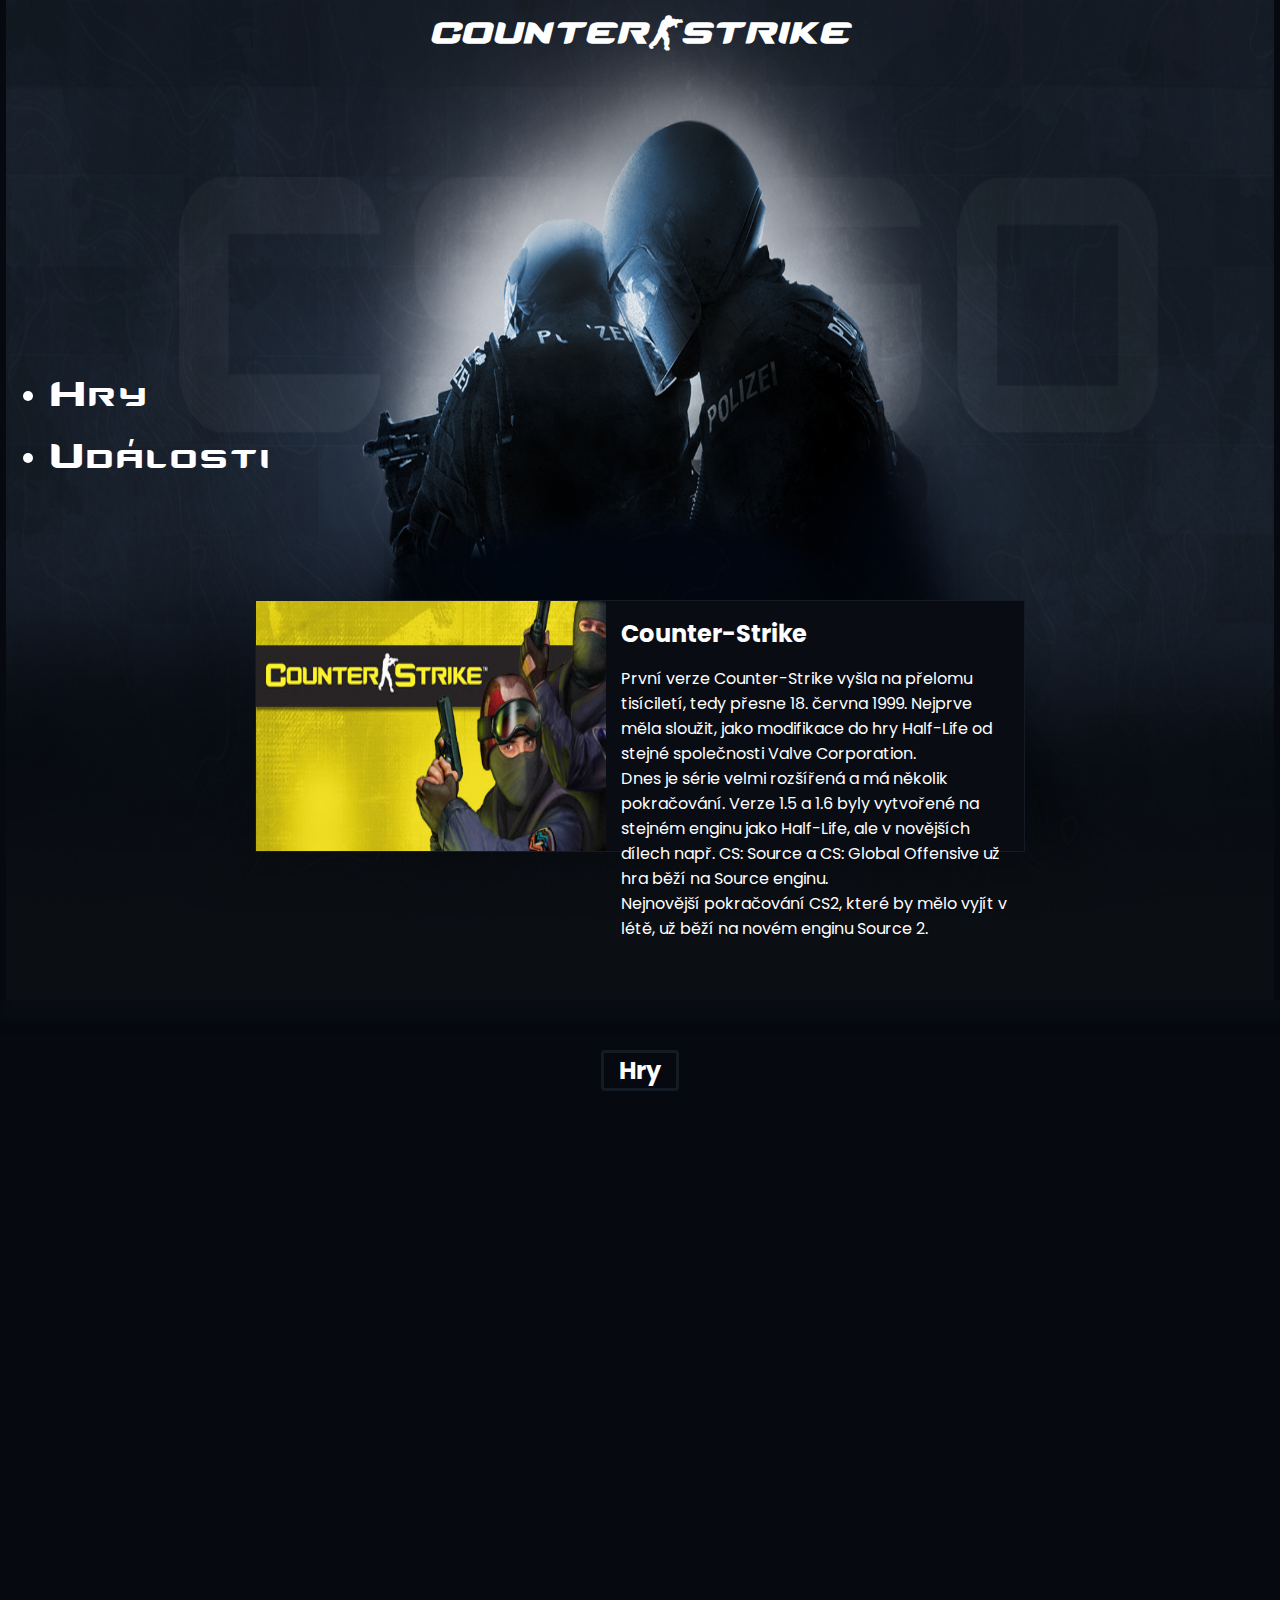
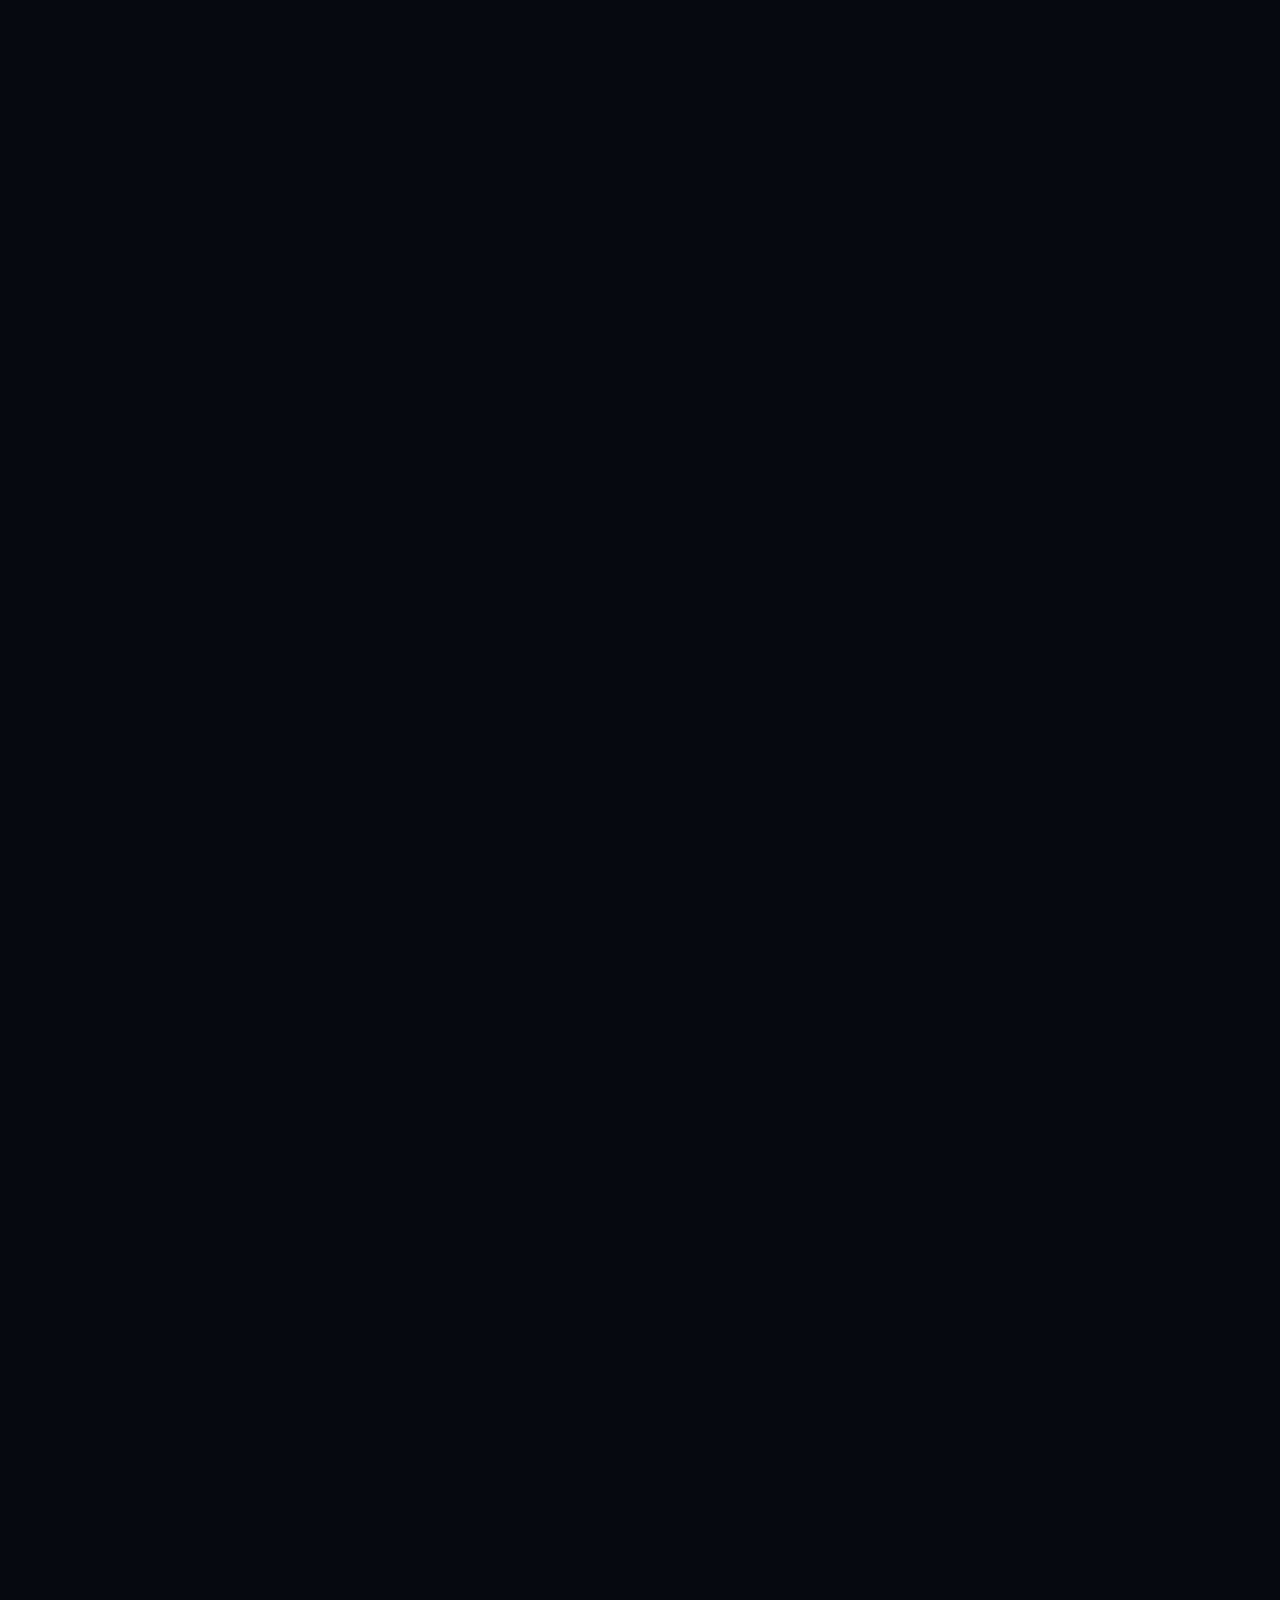
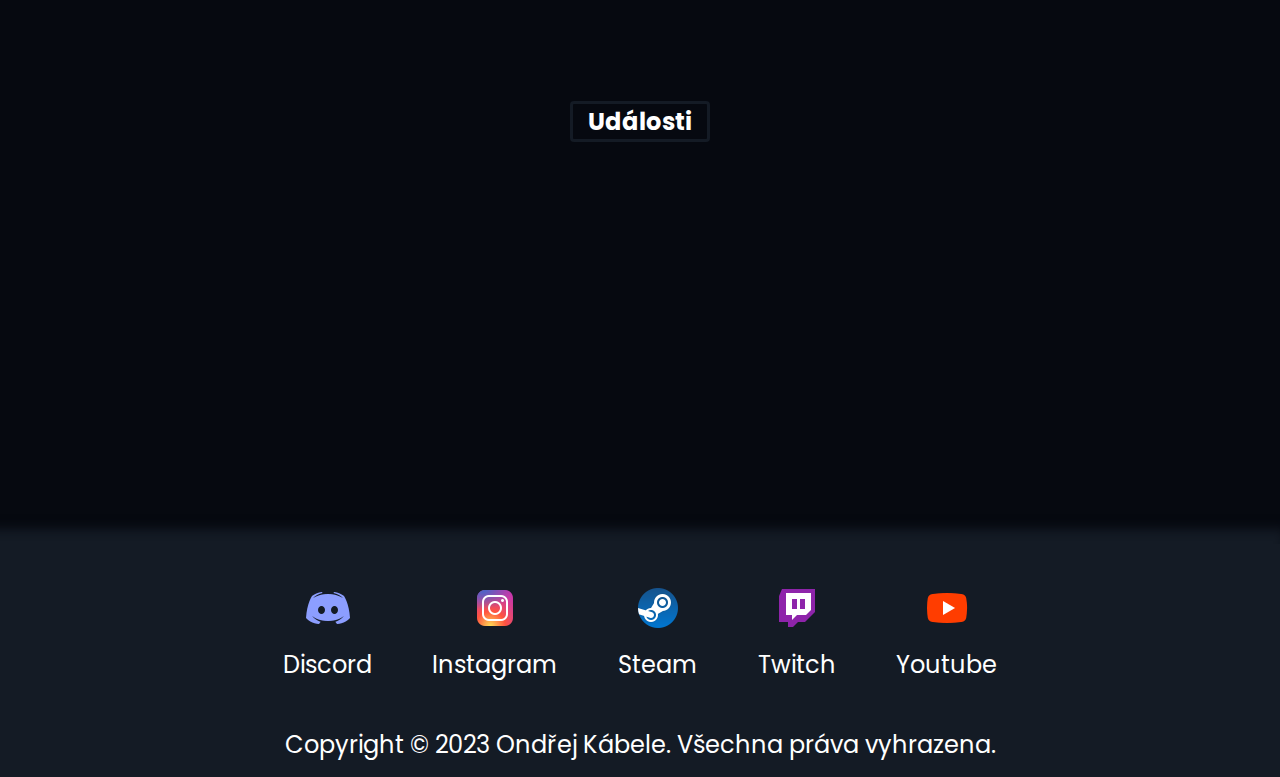
<file: index.html>
<!DOCTYPE html>
<html lang="cs">

<head>
    <meta charset="UTF-8">
    <meta http-equiv="X-UA-Compatible" content="IE=edge">
    <meta name="viewport" content="width=device-width, initial-scale=1.0">
    <title>One Page</title>
    <link rel="stylesheet" href="onepage.css">
    <link rel="icon" href="img/favicon.ico">
    <link href="https://unpkg.com/aos@2.3.1/dist/aos.css" rel="stylesheet">
</head>

<body>
    <div id="wrapper">
        <header>
            <nav>
                <div id="header-links">
                    <ul>
                        <li>
                            <a href="#hry">Hry</a>
                        </li>
                        <li>
                            <a href="#udalosti">Události</a>
                        </li>
                    </ul>
                </div>
            </nav>
            <div id="header-nadpis">
                <h1><i>COUNTER-STRIKE</i></h1>
            </div>
            <div id="header-img">
                <img src="img/header.png" alt="">
            </div>
            <div id="series">
                <div id="series-img">
                    <img src="img/series-img.jpg" alt="">
                </div>
                <div id="series-text">
                    <h2>Counter-Strike</h2>
                    <p>První verze Counter-Strike vyšla na přelomu tisíciletí, tedy přesne 18. června 1999. Nejprve měla
                        sloužit, jako modifikace do hry Half-Life od stejné společnosti Valve Corporation.<br> Dnes je
                        série velmi rozšířená a má několik pokračování. Verze 1.5 a 1.6 byly vytvořené na stejném enginu
                        jako Half-Life, ale v novějších dílech např. CS: Source a CS: Global Offensive už hra běží na
                        Source enginu. <br>Nejnovější pokračování CS2, které by mělo vyjít v létě, už běží na novém
                        enginu Source 2.</p>
                </div>
            </div>
        </header>
        <div id="main">
            <div class="articles-nadpis" id="hry">
                <h2>Hry</h2>
            </div>
            <div id="article-1" data-aos="zoom-in-right">
                <div>
                    <img src="img/article1img.jpg" alt="">
                </div>
                <div id="article-1-text">
                    <h2>Counter-Strike 1.6</h2>
                    <p>Oficiálně vydáno 9. listopadu roku 2000.<br>Hra jela na enginu GoldSrc neboli Gold Source
                        vyvíjený společností Valve. Hluboko ve svém jádru je engine těžce modifikovaná verze Quake
                        Enginu od společnosti id Software.<br>Counter-Strike je first-person střílečka, ve které si hráč
                        vybere, jestli chce hrát za teroristy nebo za counter-teroristy. Každý tým zkouší splnit cíl
                        jejich mise, který spočívá buďto zabitím nepřátelského teamu, nebo odpálení/zneškodnění bomby.
                    </p>
                </div>
            </div>
            <div id="article-2" data-aos="zoom-in-left">
                <div class="article-2-text">
                    <h2>Counter-Teroristé</h2>
                    <p>Na začátku kola dostanou jenom zbraň USP-S a nůž. Jejich cílem je zneškodnění bomby, nebo zabití
                        nepřátelského týmu.<br>Jako primární zbraň mají na výběr mezi M4A1-S nebo M4A4.</p>
                </div>
                <div id="article-2-img">
                    <img src="img/article2imgct-t.jpg" alt="">
                </div>
                <div class="article-2-text">
                    <h2>Teroristé</h2>
                    <p>Na začátku kola dostanou zbraň Glock-18 a nůž. Jejich cílem je odpálení bomby, nebo zabití
                        nepřátelského týmu.<br>Jako primární zbraň mají AK-47.</p>
                </div>
            </div>
            <div id="article-3" data-aos="flip-up">
                <div>
                    <img src="img/article3img.jpg" alt="">
                </div>
                <div id="article-3-text">
                    <h2>Counter-Strike: Source</h2>
                    <p>Vydáno v říjnu v roce 2004 jako remake <a href="#article-1">Counter-Strike 1.6</a><br>Hra byla
                        nejdříve vydaná v balíčku společne s Half-Life 2. Poté se začala prodávat
                        samostatně.<br>Counter-Strike: Source byl pojmenován po enginu, který hra používala, Source.
                    </p>
                </div>
            </div>
            <div id="article-4" data-aos="fade-down">
                <div>
                    <img src="img/article4img.jpg" alt="">
                </div>
                <div id="article-4-text">
                    <h2>Counter-Strike: Global Offensive</h2>
                    <p>Vydáno 21. srpna 2012. Hra nejdřívě měla být vylepšená verze CS: Source pro konzole.<br>CS:GO
                        běží na Source enginu.<br>CS:GO se liší od ostatních her nejen vylepšenou grafikou, ale i novou
                        funkcí, kterou minulé hry neměly a to je inverntář a skiny. Ty byly přidány do hry 13. srpna
                        2013 jako část "Arms Deal" aktualizace. Další velká aktualizace byla "Panorama update", která
                        vyšla 19. června 2018 a předělala celé menu hry.</p>
                </div>
            </div>
            <div id="article-5" data-aos="flip-down">
                <div>
                    <img src="img/article5img.jpg" alt="">
                </div>
                <div id="article-5-text">
                    <h2>Counter-Strike 2</h2>
                    <p>Momentálně nejnovější vydání ze série Counter-strike, které by mělo vyjít někdy v létě tohoto
                        roku, přesné vydání je zatím nejasné.<br>Hra by měla běžet na enginu Source 2, který přináší
                        vylepšenou grafiku a osvětlení.<br>Jedna velká změna tohoto nového vydání jsou předělané kouřové
                        granáty, které nyní reagují na okolí a jsou responzivní.<br>Jedny z největších změn, jsou
                        předělané mapy, vylepšené menu a osvětlení a lepší vzhled skinů.</p>
                </div>
            </div>
            <div class="articles-nadpis" id="udalosti">
                <h2>Události</h2>
            </div>
            <div id="article-6" data-aos="fade-up">
                <div>
                    <img src="img/article6img.jpg" alt="">
                </div>
                <div id="article-6-text">
                    <h2>Counter-Strike 2</h2>
                    <p>Momentálně se v Paříži hraje poslední CS:GO Major, neboli světový šampionát. Další major se bude
                        hrát už ve hře CS2 a bude pořádán v Copenhagenu v Dánsku.<br>Celkový prize pool majoru je 1 250
                        000$. Tým, který vyhraje major získá 500 000$. Druhé místo obdrží 170 000$.<br>Týmy, které se
                        zatím kvalifikovali do finále, jsou Heroic a Vitality, kteří vyhráli 3-0. Ty ostatní týmy zatím
                        hrají skupiny, ve kterých se rozhodne, kdo postoupí nebo kdo vypadne.</p>
                </div>
            </div>
        </div>
        <footer>
            <div id="footer-links">
                <div class="odkazy">
                    <a href="https://discord.gg/NRZaTtVXcN" target="_blank">
                        <img src="img/discordicon.png" alt="">
                        <p>Discord</p>
                    </a>
                </div>
                <div class="odkazy">
                    <a href="https://www.instagram.com/ondrej_kabele/" target="_blank">
                        <img src="img/instagramicon.png" alt="">
                        <p>Instagram</p>
                    </a>
                </div>
                <div class="odkazy">
                    <a href="https://steamcommunity.com/id/F1shypiso" target="_blank">
                        <img src="img/steamicon.png" alt="">
                        <p>Steam</p>
                    </a>
                </div>
                <div class="odkazy">
                    <a href="https://www.twitch.tv/xf1shyy_" target="_blank">
                        <img src="img/twitchicon.png" alt="">
                        <p>Twitch</p>
                    </a>
                </div>
                <div class="odkazy">
                    <a href="https://www.youtube.com/channel/UCJGRxH2blSZl3icuRD3tygg" target="_blank">
                        <img src="img/youtubeicon.png" alt="">
                        <p>Youtube</p>
                    </a>
                </div>
            </div>
            <div id="footer-text">
                <p>Copyright &copy; 2023 Ondřej Kábele. Všechna práva vyhrazena.</p>
            </div>
        </footer>
        <script src="https://unpkg.com/aos@2.3.1/dist/aos.js"></script>
        <script>
            AOS.init({
                duration: 1000
            }
            );
        </script>
    </div>
</body>

</html>
</file>
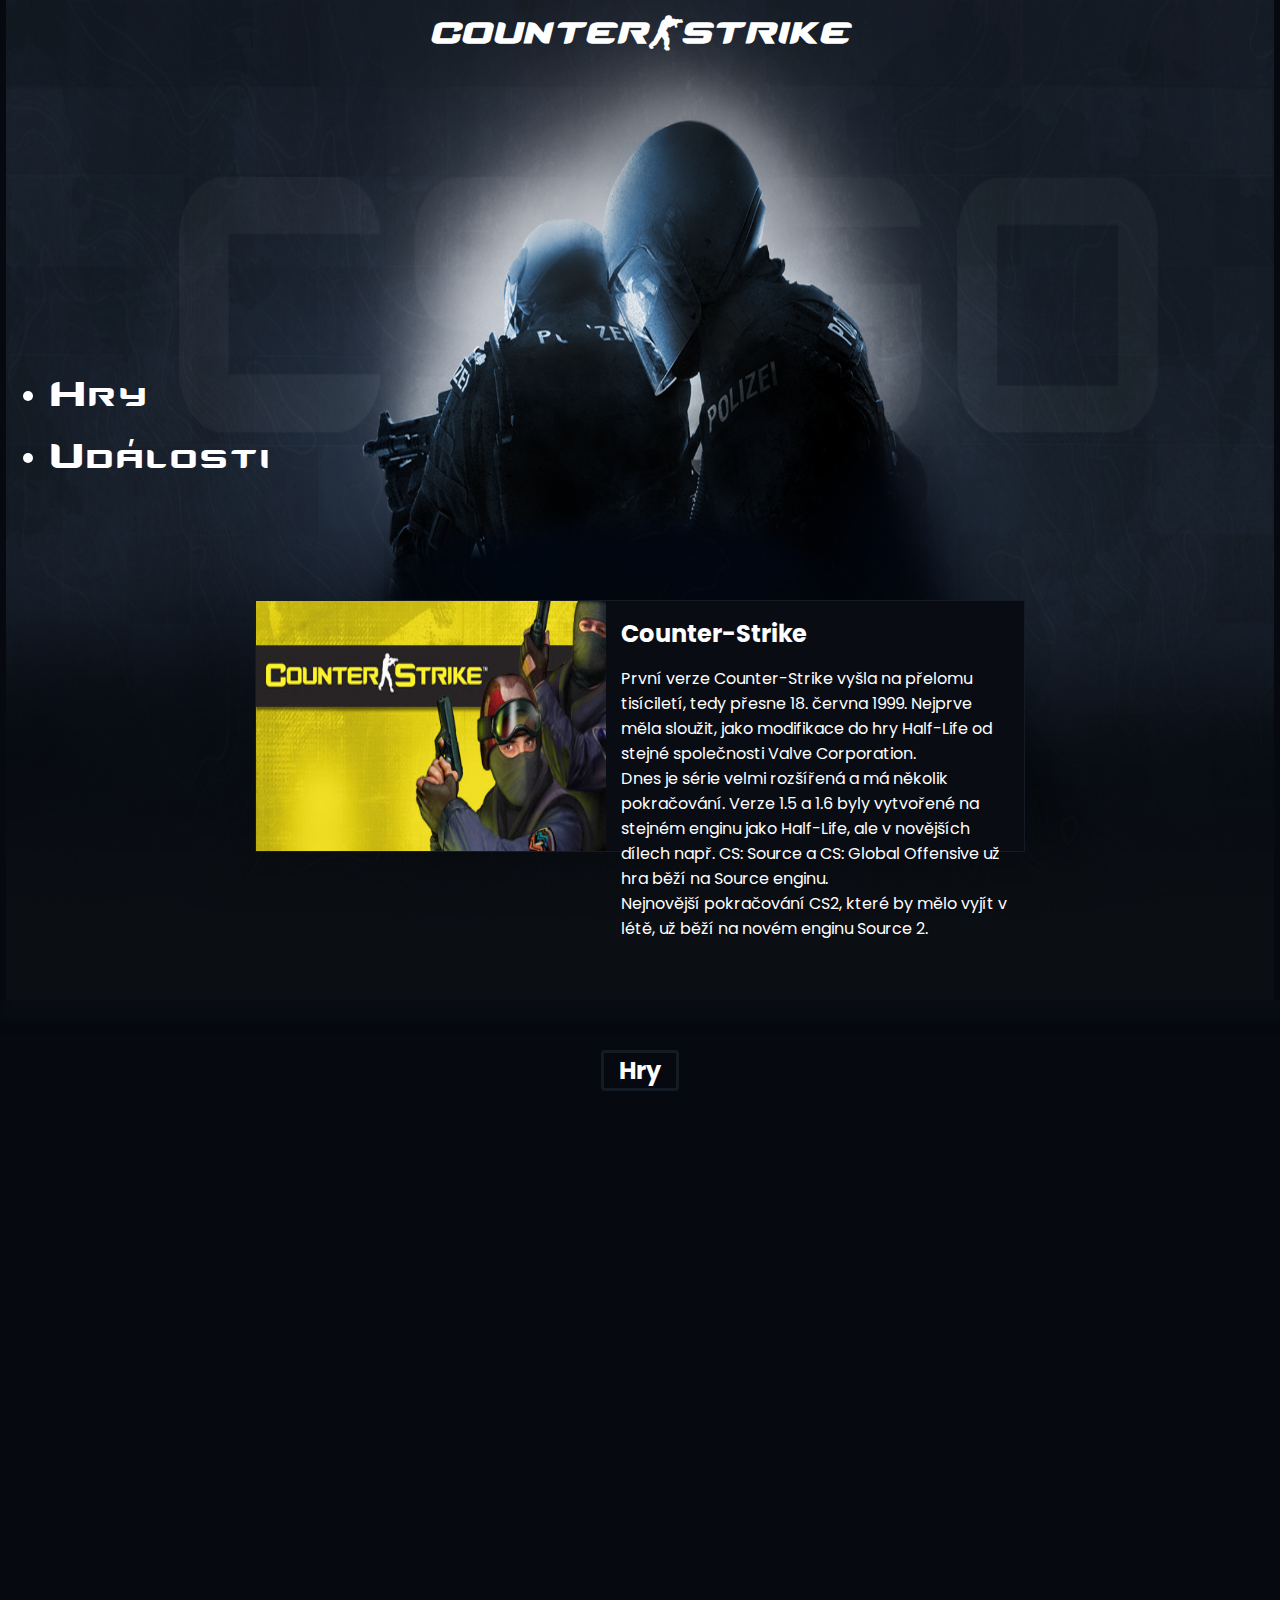
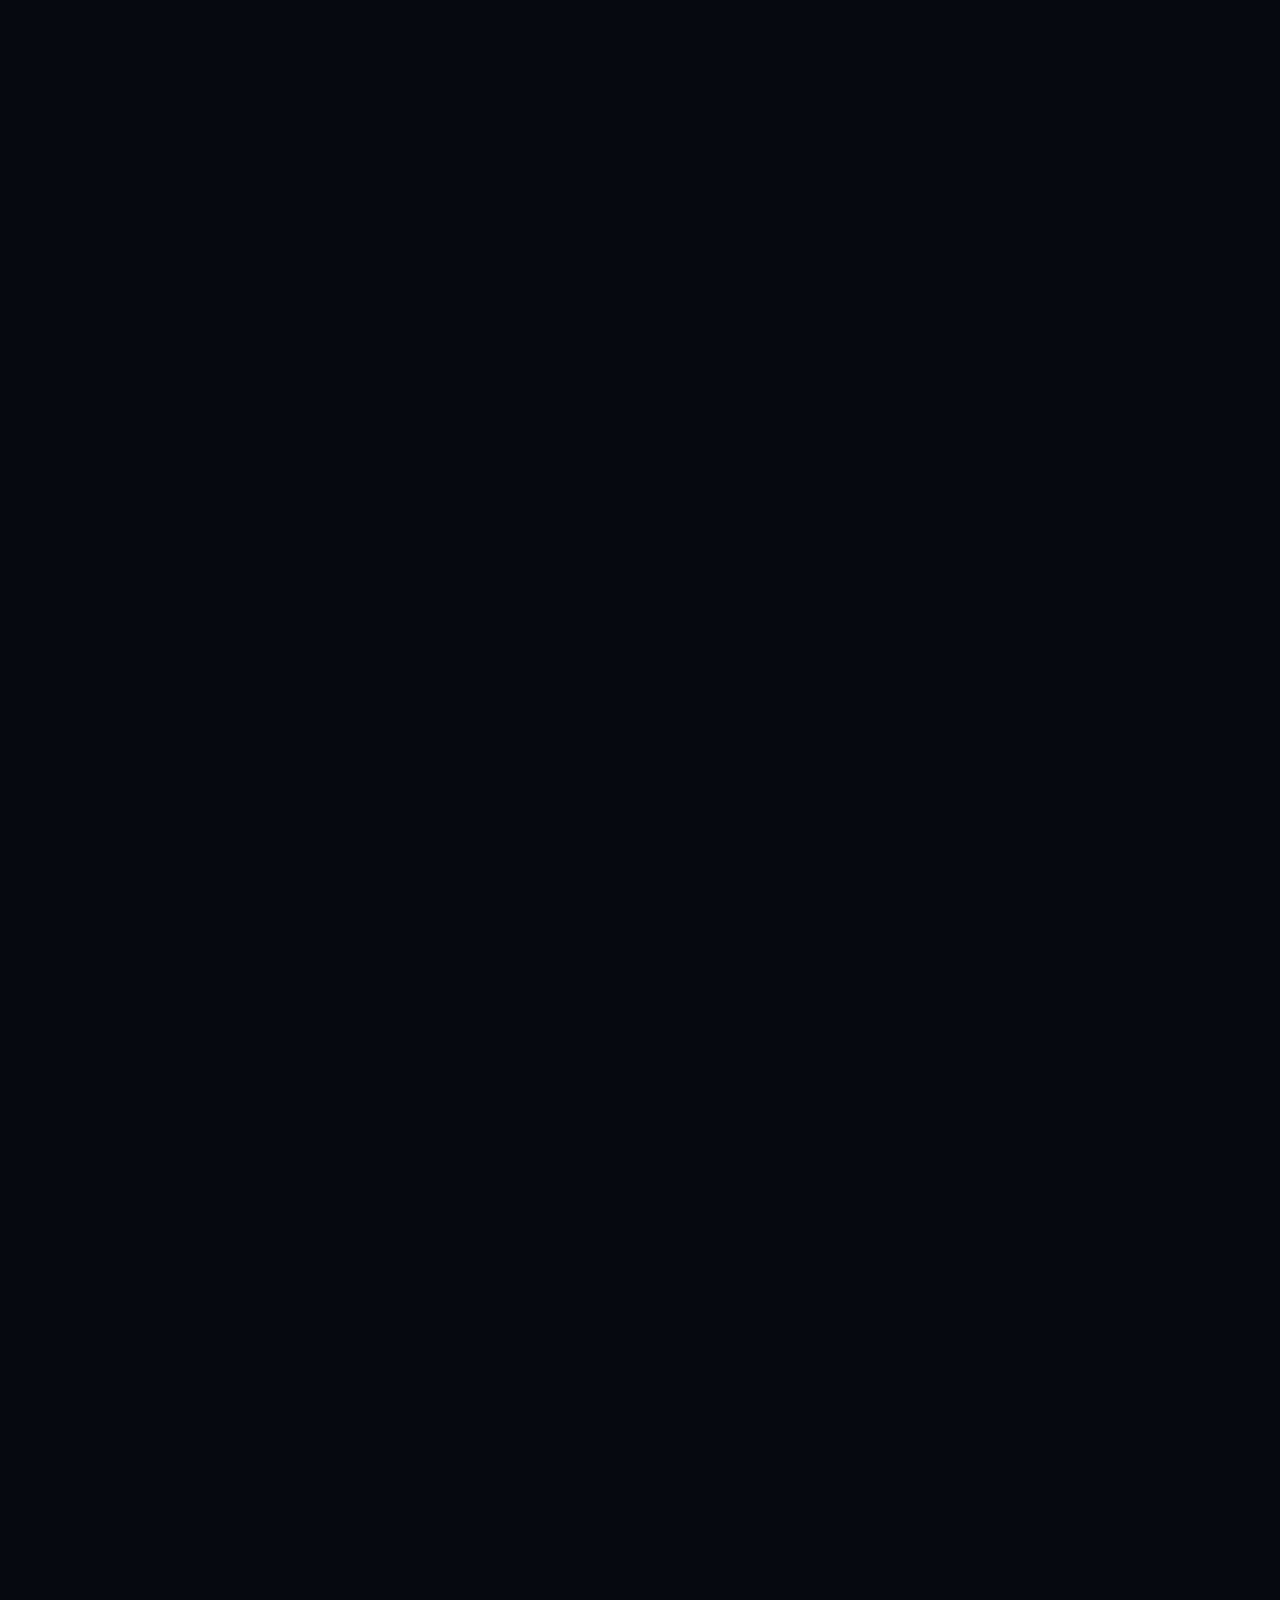
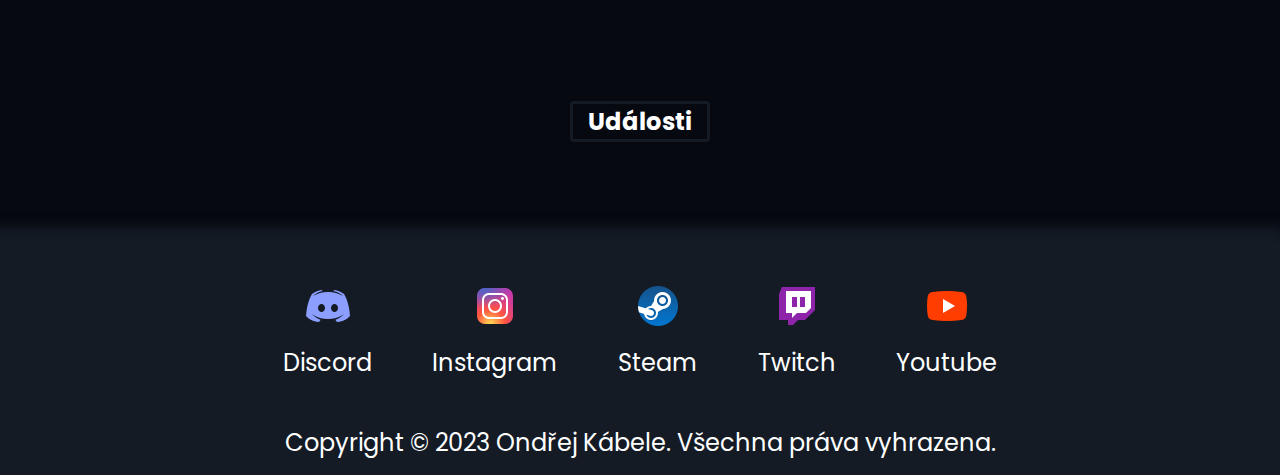
<file: onepage.html>
<!DOCTYPE html>
<html lang="en">

<head>
    <meta charset="UTF-8">
    <meta http-equiv="X-UA-Compatible" content="IE=edge">
    <meta name="viewport" content="width=device-width, initial-scale=1.0">
    <title>One Page</title>
    <link rel="stylesheet" href="onepage.css">
    <link rel="icon" href="img/favicon.ico">
    <link href="https://unpkg.com/aos@2.3.1/dist/aos.css" rel="stylesheet">
</head>
<div id="wrapper">

    <body>
        <header>
            <nav>
                <div id="header-links">
                    <ul>
                        <li>
                            <a href="#hry">Hry</a>
                        </li>
                        <li>
                            <a href="#udalosti">Události</a>
                        </li>
                    </ul>
                </div>
            </nav>
            <div id="header-nadpis">
                <h1><i>COUNTER-STRIKE</i></h1>
            </div>
            <div id="header-img">
                <img src="img/header.png" alt="">
            </div>
            <div id="series">
                <div id="series-img">
                    <img src="img/series-img.jpg" alt="">
                </div>
                <div id="series-text">
                    <h2>Counter-Strike</h2>
                    <p>První verze Counter-Strike vyšla na přelomu tisíciletí, tedy přesne 18. června 1999. Nejprve měla
                        sloužit, jako modifikace do hry Half-Life od stejné společnosti Valve Corporation.<br> Dnes je
                        série velmi rozšířená a má několik pokračování. Verze 1.5 a 1.6 byly vytvořené na stejném enginu
                        jako Half-Life, ale v novějších dílech např. CS: Source a CS: Global Offensive už hra běží na
                        Source enginu. <br>Nejnovější pokračování CS2, které by mělo vyjít v létě, už běží na novém
                        enginu Source 2.</p>
                </div>
            </div>
        </header>
        <div id="main">
            <div class="articles-nadpis" id="hry">
                <h2>Hry</h2>
            </div>
            <div id="article-1" data-aos="zoom-in-right">
                <div>
                    <img src="img/article1img.jpg" alt="">
                </div>
                <div id="article-1-text">
                    <h2>Counter-Strike 1.6</h2>
                    <p>Oficiálně vydáno 9. listopadu roku 2000.<br>Hra jela na enginu GoldSrc neboli Gold Source vyvíjený společností Valve. Hluboko ve svém jádru je engine těžce modifikovaná verze Quake Enginu od společnosti id Software.<br>Counter-Strike je first-person střílečka, ve které si hráč vybere, jestli chce hrát za teroristy nebo za counter-teroristy. Každý tým zkouší splnit cíl jejich mise, který spočívá buďto zabitím nepřátelského teamu, nebo odpálení/zneškodnění bomby.</p>
                </div>
            </div>
            <div id="article-2" data-aos="zoom-in-left">
                <div class="article-2-text">
                    <h2>Counter-Teroristé</h2>
                    <p>Na začátku kola dostanou jenom zbraň USP-S a nůž. Jejich cílem je zneškodnění bomby, nebo zabití nepřátelského týmu.<br>Jako primární zbraň mají na výběr mezi M4A1-S nebo M4A4.</p>
                </div>
                <div id="article-2-img">
                    <img src="img/article2imgct-t.jpg" alt="">
                </div>
                <div class="article-2-text">
                    <h2>Teroristé</h2>
                    <p>Na začátku kola dostanou zbraň Glock-18 a nůž. Jejich cílem je odpálení bomby, nebo zabití nepřátelského týmu.<br>Jako primární zbraň mají AK-47.</p>
                </div>
            </div>
            <div id="article-3" data-aos="flip-up">
                <div>
                    <img src="img/article3img.jpg" alt="">
                </div>
                <div id="article-3-text">
                    <h2>Counter-Strike: Source</h2>
                    <p>Vydáno v říjnu v roce 2004 jako remake <a href="#article-1">Counter-Strike 1.6</a><br>Hra byla nejdříve vydaná v balíčku společne s Half-Life 2. Poté se začala prodávat samostatně.<br>Counter-Strike: Source byl pojmenován po enginu, který hra používala, Source. </p>
                </div>
            </div>
            <div id="article-4" data-aos="fade-down">
                <div>
                    <img src="img/article4img.jpg" alt="">
                </div>
                <div id="article-4-text">
                    <h2>Counter-Strike: Global Offensive</h2>
                    <p>Vydáno 21. srpna 2012. Hra nejdřívě měla být vylepšená verze CS: Source pro konzole.<br>CS:GO běží na Source enginu.<br>CS:GO se liší od ostatních her nejen vylepšenou grafikou, ale i novou funkcí, kterou minulé hry neměly a to je inverntář a skiny. Ty byly přidány do hry 13. srpna 2013 jako část "Arms Deal" aktualizace. Další velká aktualizace byla "Panorama update", která vyšla 19. června 2018 a předělala celé menu hry.</p>
                </div>
            </div>
            <div id="article-5" data-aos="flip-down">
                <div>
                    <img src="img/article5img.jpg" alt="">
                </div>
                <div id="article-5-text">
                    <h2>Counter-Strike 2</h2>
                    <p>Momentálně nejnovější vydání ze série Counter-strike, které by mělo vyjít někdy v létě tohoto roku, přesné vydání je zatím nejasné.<br>Hra by měla běžet na enginu Source 2, který přináší vylepšenou grafiku a osvětlení.<br>Jedna velká změna tohoto nového vydání jsou předělané kouřové granáty, které nyní reagují na okolí a jsou responzivní.<br>Jedny z největších změn, jsou předělané mapy, vylepšené menu a osvětlení a lepší vzhled skinů.</p>
                </div>
            </div>
            <div class="articles-nadpis" id="udalosti">
                <h2>Události</h2>
            </div>
        </div>
        <footer>
            <div id="footer-links">
                <div class="odkazy">
                    <a href="">
                        <img src="img/discordicon.png" alt="">
                        <p>Discord</p>
                    </a>
                </div>
                <div class="odkazy">
                    <a href="">
                        <img src="img/instagramicon.png" alt="">
                        <p>Instagram</p>
                    </a>
                </div>
                <div class="odkazy">
                    <a href="">
                        <img src="img/steamicon.png" alt="">
                        <p>Steam</p>
                    </a>
                </div>
                <div class="odkazy">
                    <a href="">
                        <img src="img/twitchicon.png" alt="">
                        <p>Twitch</p>
                    </a>
                </div>
                <div class="odkazy">
                    <a href="">
                        <img src="img/youtubeicon.png" alt="">
                        <p>Youtube</p>
                    </a>
                </div>
            </div>
            <div id="footer-text">
                <p>Copyright &copy 2023 Ondřej Kábele. Všechna práva vyhrazena.</p>
            </div>
        </footer>
        <script src="https://unpkg.com/aos@2.3.1/dist/aos.js"></script>
        <script>
            AOS.init({
                duration: 1000
            }
            );
        </script>
    </body>
</div>
</html>
</file>
<file: onepage.css>
@import url('https://fonts.googleapis.com/css2?family=Poppins&display=swap');
*{
    padding: 0px;
    margin: 0px;
    color: white;
    scroll-behavior: smooth;
}
@font-face {
    font-family: CSfont;
    src: url(font/cs_regular.ttf);
}
#wrapper{
    max-width: 1920px;
}
body{
    background-color: #060910;
}
header{
    display: flex;
    justify-content: center;
    box-shadow:10px 10px 10px 10px #090d13;
    height: 1000px;
}
a{
    text-decoration: none;
}
#header-nadpis{
    display: flex;
    align-items: center;
    height: 7.5vh;
    position: absolute;
    z-index: 999;
}
#header-nadpis h1{
    font-family: CSfont;
    font-size: 2.5em;
    letter-spacing: 2.5px;
}
#header-img img{
    height: 100%;
    width: 99vw;
}
#header-links{
    display: flex;
    position: absolute;
    font-size: 3em;
    font-family: CSfont;
    left: 50px;
    top: 350px;
    letter-spacing: 3px;
}
#header-links li{
    margin-top:25px;
}
#series{
    margin-top: 600px;
    display: flex;
    background-color: #090d13;
    width: 60%;
    margin-bottom: 5px;
    font-family: 'Poppins', sans-serif;
    border: 1px solid #141b25;
    position: absolute;
    height: 250px;
}
#series-img img{
    height: 100%;
    width: 350px;
}
#series-text h2, p{
    margin: 15px;
}
#main{
    font-family: 'Poppins', sans-serif;
}
#article-1, #article-2, #article-3, #article-4, #article-5, #article-6{
    display: flex;
    height: 250px;
    width: 1050px;
    background-color: #090d13;
    border: 1px solid #141b25;
}
#article-1 img, #article-2 img, #article-3 img, #article-4 img, #article-5 img, #article-6 img{
    width: 350px;
    height: 100%;
}
#article-1{
    margin-top: 100px;
    margin-left: 15%;
}
#article-1-text h2, .article-2-text h2, #article-3-text h2, #article-4-text h2, #article-5-text h2, #article-6-text h2, p{
    margin: 15px;
}
#article-2{
    margin-top: 200px;
    margin-left: 30%;
}
.article-2-text{
    display: flex;
    flex-direction: column;
    align-items: center;
    width: 350px;
}
#article-2-img{
    width: 350px;
}
#article-3{
    margin-top: 200px;
    margin-left: 15%;
}
#article-4{
    margin-top: 200px;
    margin-left: 25%;
}
#article-5{
    margin-top: 200px;
    margin-left: 15%;
}
#article-6{
    margin-top: 50px;
    margin-left: 22.5%;
}
.articles-nadpis{
    display: flex;
    justify-content: center;
    margin-top: 50px;
}
.articles-nadpis h2{
    border: 3px solid #141b25;
    padding: 0px 15px;
    border-radius: 4px;
}
footer{
    display: flex;
    align-items: center;
    flex-direction: column;
    background-color: #141b25;
    margin-top: 100px;
    box-shadow:-5px -5px 10px 10px #141b25;
    font-family: 'Poppins', sans-serif;
}
#footer-links{
    margin-top: 25px;
    display: flex
}
#footer-links a{
    margin: 15px;
}
.odkazy a{
    display: flex;
    flex-direction: column;
    align-items: center;
    font-size: 24px;
}
#footer-text{
    display: flex;
    justify-content: center;
}
#footer-text p {
    font-size: 1.5em;
}
</file>
